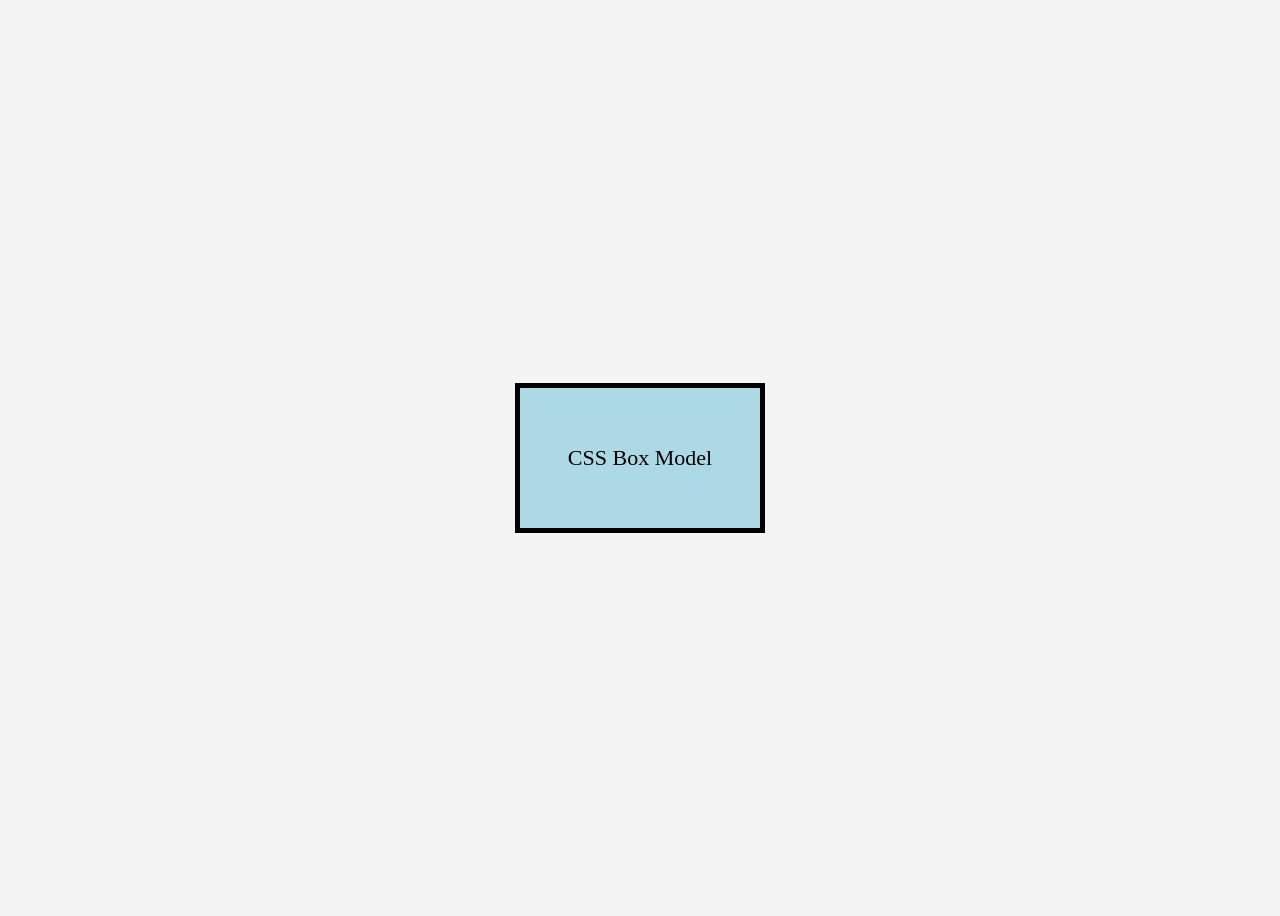
<file: Week-02/web-development-week-02/css-practice/09-box-model/index.html>
<!DOCTYPE html>
<html lang="en">
<head>
    <meta charset="UTF-8">
    <meta name="viewport" content="width=device-width, initial-scale=1.0">
    <title>CSS Box Model</title>
    <link rel="stylesheet" href="box-model.css">
</head>
<body>
<div class="box">
    CSS Box Model
</div>
</body>
</html>
</file>
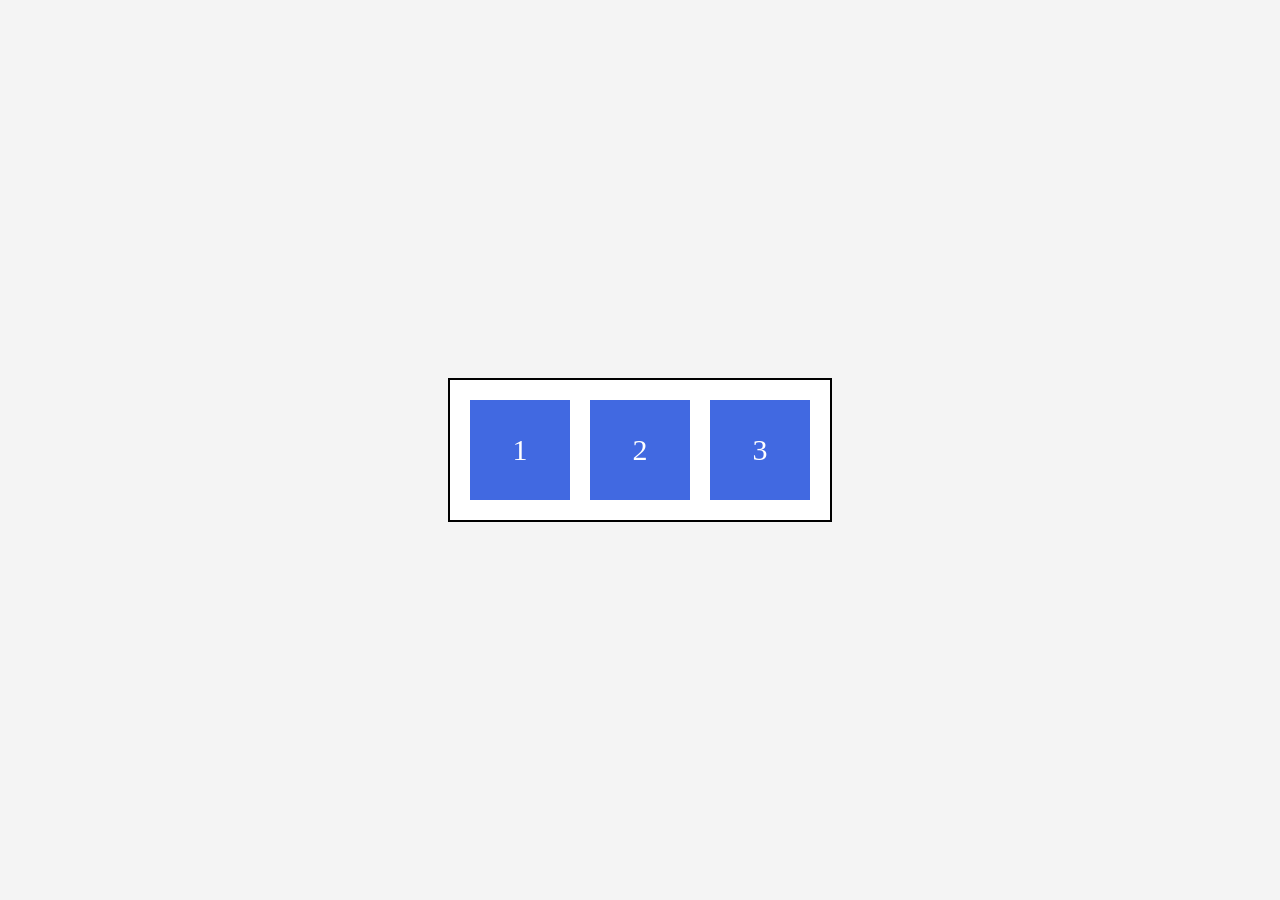
<file: Week-02/web-development-week-02/css-practice/10-flexbox/index.html>
<!DOCTYPE html>
<html lang="en">
<head>
    <meta charset="UTF-8">
    <meta name="viewport" content="width=device-width, initial-scale=1.0">
    <title>CSS Flexbox</title>
    <link rel="stylesheet" href="flexbox.css">
</head>
<body>
<div class="container">
    <div class="box">1</div>
    <div class="box">2</div>
    <div class="box">3</div>
</div>
</body>
</html>
</file>
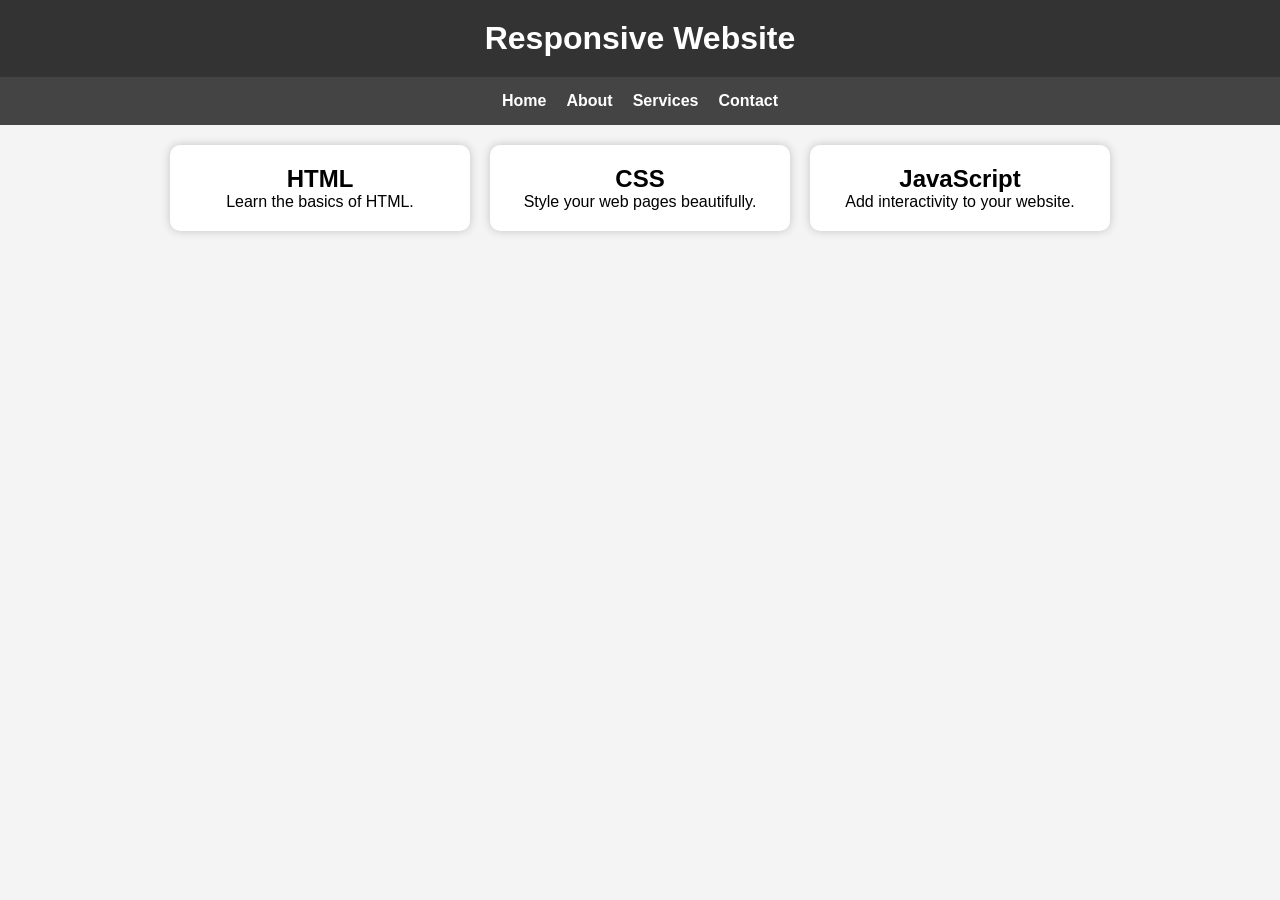
<file: Week-02/web-development-week-02/css-practice/12-responsive-design/index.html>
<!DOCTYPE html>
<html lang="en">
<head>
    <meta charset="UTF-8">
    <meta name="viewport" content="width=device-width, initial-scale=1.0">
    <title>Responsive Design</title>
    <link rel="stylesheet" href="style.css">
</head>
<body>
    <header>
        <h1>Responsive Website</h1>
    </header>
    <nav>
        <a href="#">Home</a>
        <a href="#">About</a>
        <a href="#">Services</a>
        <a href="#">Contact</a>
    </nav>
    <main class="container">
        <div class="card">
            <h2>HTML</h2>
            <p>Learn the basics of HTML.</p>
        </div>
        <div class="card">
            <h2>CSS</h2>
            <p>Style your web pages beautifully.</p>
        </div>
        <div class="card">
            <h2>JavaScript</h2>
            <p>Add interactivity to your website.</p>
        </div>
    </main>

</body>
</html>
</file>
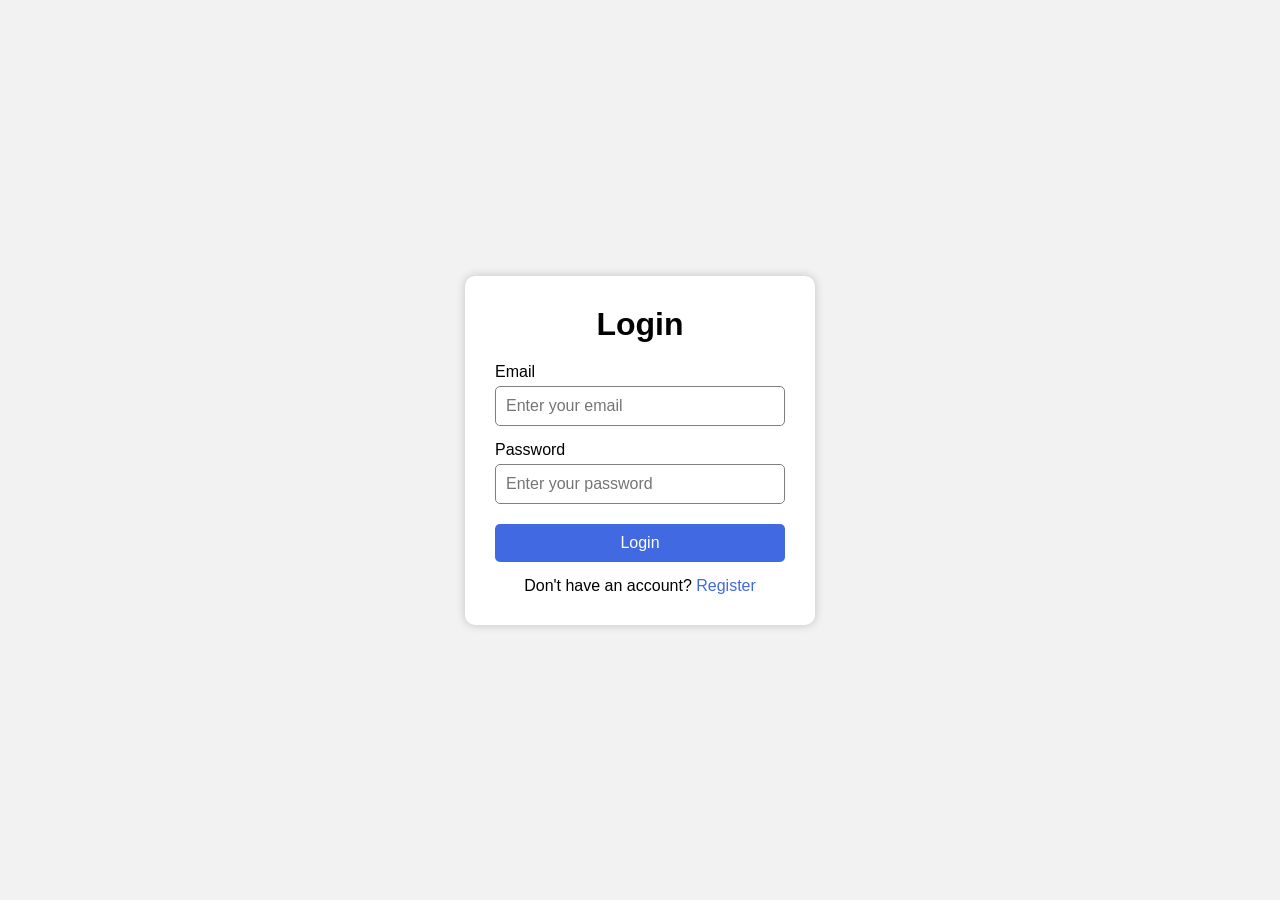
<file: Week-02/web-development-week-02/projects/login-page/index.html>
<!DOCTYPE html>
<html lang="en">
<head>
    <meta charset="UTF-8">
    <meta name="viewport" content="width=device-width, initial-scale=1.0">
    <title>Login Page</title>
    <link rel="stylesheet" href="style.css">
</head>
<body>
    <div class="login-box">
        <h1>Login</h1>
        <form>
            <label for="email">Email</label>
            <input
                type="email"
                id="email"
                placeholder="Enter your email"
                required>
            <label for="password">Password</label>
            <input
                type="password"
                id="password"
                placeholder="Enter your password"
                required>
            <button type="submit">Login</button>
        </form>
        <p>
            Don't have an account?
            <a href="#">Register</a>
        </p>
    </div>
</body>
</html>
</file>
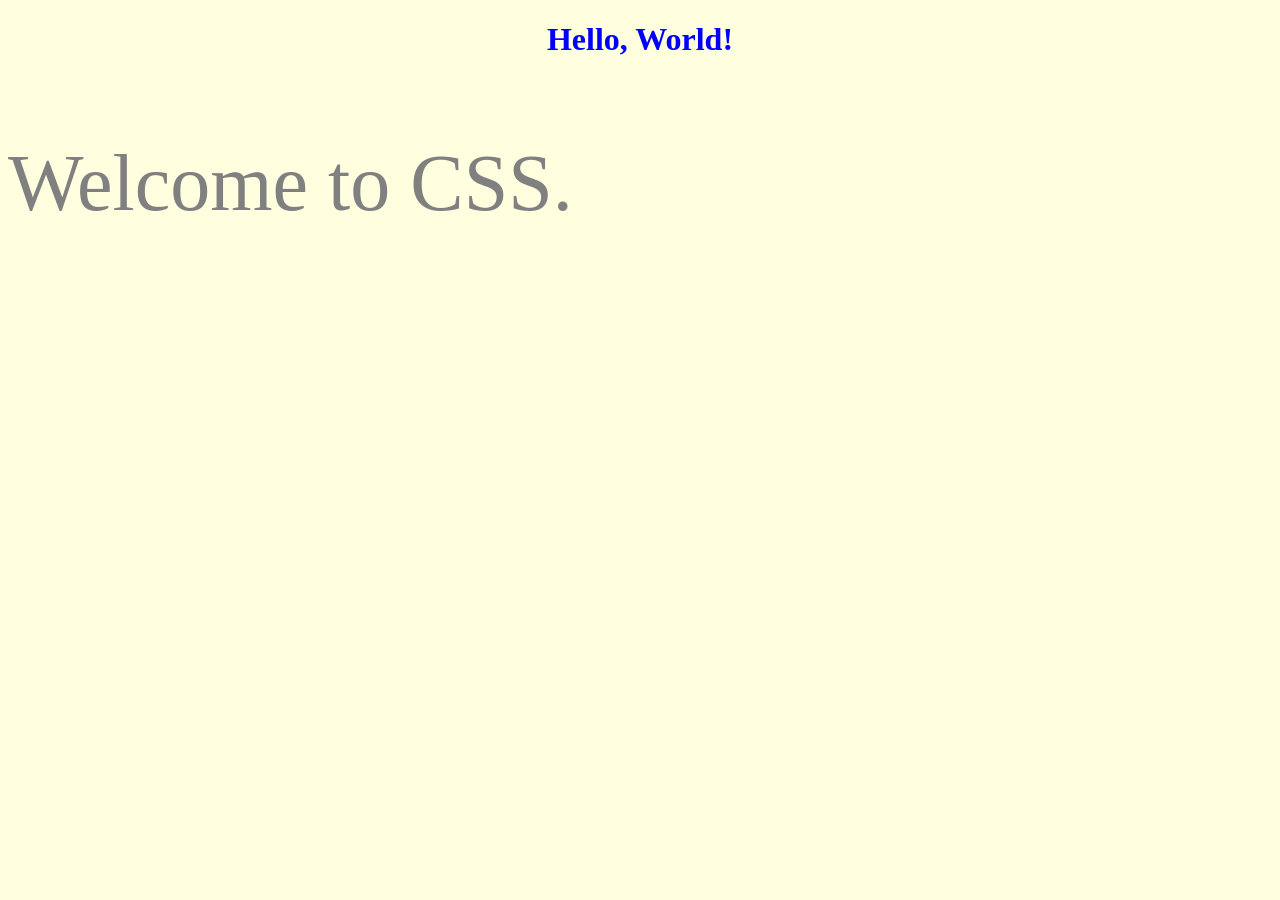
<file: Week-02/web-development-week-02/css-practice/02-ways-to-apply-css/external css/index.html>
<!--External CSS is the recommended approach because it keeps HTML and styling separate, 
making websites easier to maintain and allowing the same stylesheet to be reused across multiple pages.-->
<!DOCTYPE html>
<html>
<head>
    <title>External CSS Example</title>
    <link rel="stylesheet" href="style.css">
</head>
<body>
    <h1>Hello, World!</h1>
    <p>Welcome to CSS.</p>
</body>
</html>
</file>
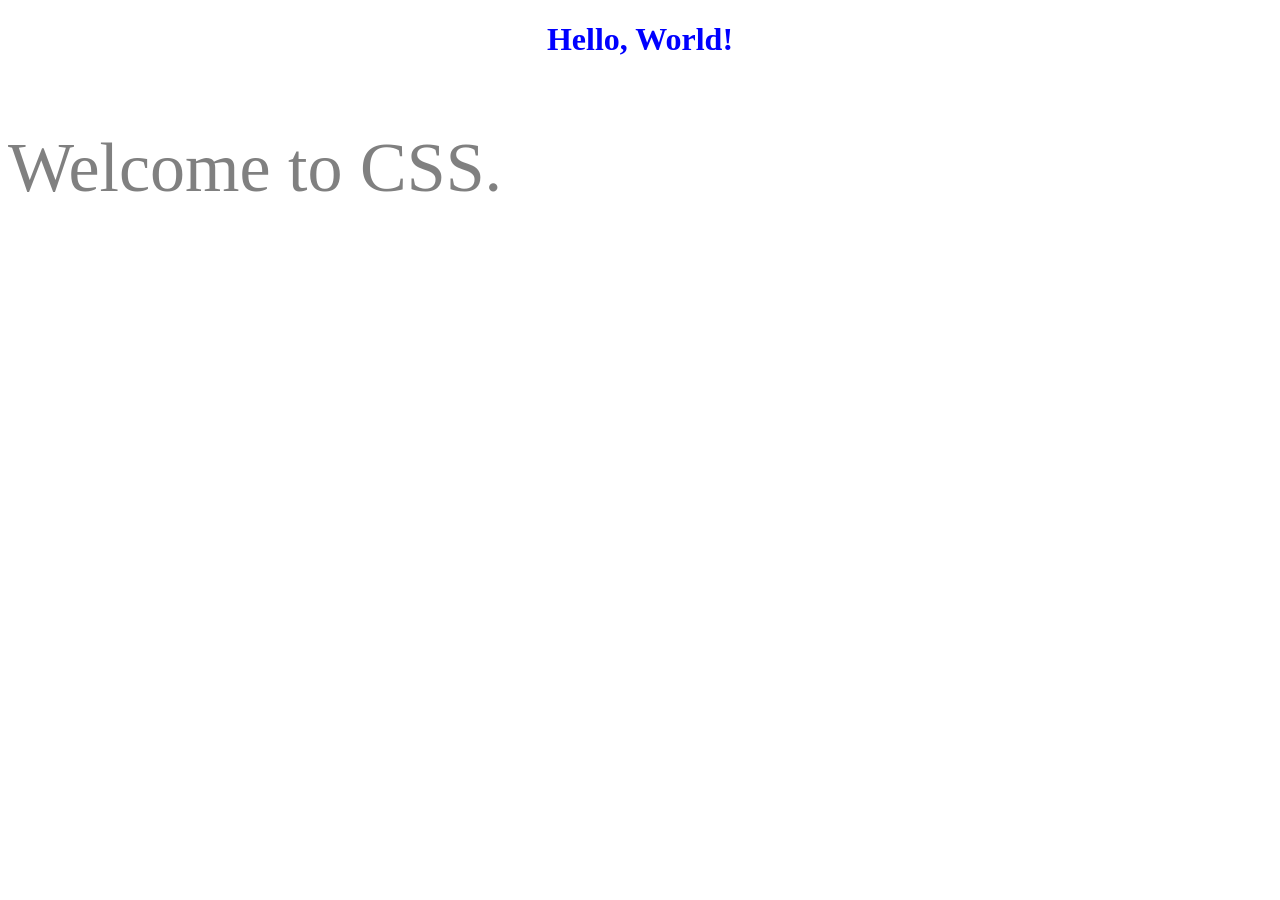
<file: Week-02/web-development-week-02/css-practice/02-ways-to-apply-css/inline css/index.html>
<!--Inline CSS is used when you want to style only one specific HTML element. 
It is written directly inside the style attribute of the HTML tag -->

<!--Inline CSS                                 //type
Inside the style attribute of an HTML tag
Styling a single element                      //where we use --> 

<!DOCTYPE html>
<html>
<head>
    <title>Inline CSS Example</title>
</head>
<body>

    <h1 style="color: blue; text-align: center;">
        Hello, World!
    </h1>

    <p style="color: gray; font-size: 70px;">
        Welcome to CSS.
    </p>

</body>
</html>
</file>
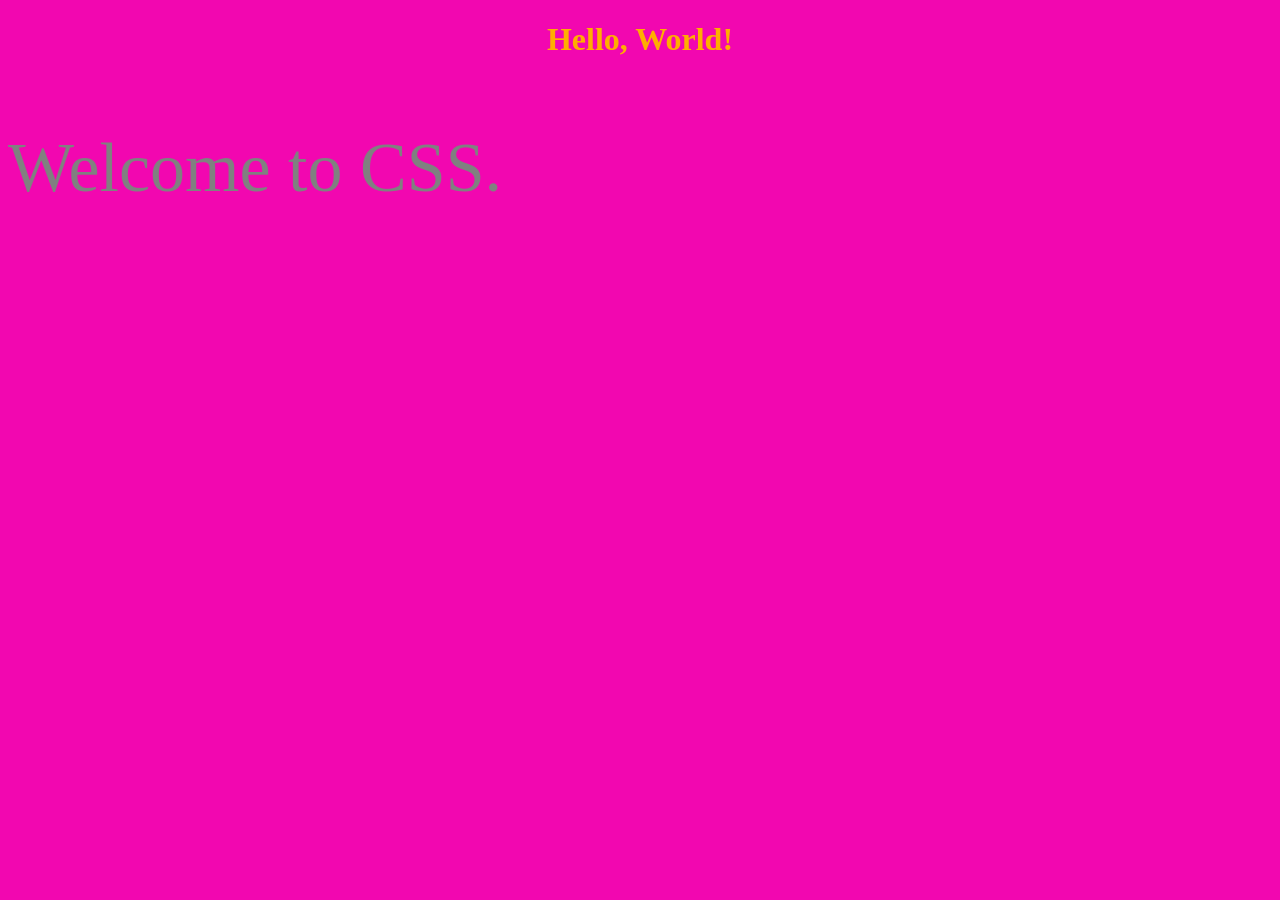
<file: Week-02/web-development-week-02/css-practice/02-ways-to-apply-css/internal css/index.html>
<!--Internal CSS is written inside the <style> tag in the <head> section of an HTML document.
It is used to style all matching elements on a single web page.-->
<!DOCTYPE html>
<html>
<head>
    <title>Internal CSS Example</title>
    <style>
        h1 {
            color: #ffae00;
            text-align: center;
        }
        p {
            color: gray;
            font-size: 70px;
        }
        body {
            background-color: hsl(317, 94%, 49%);
        }
    </style>
</head>
<body>
    <h1>Hello, World!</h1>
    <p>Welcome to CSS.</p>
</body>
</html>
</file>
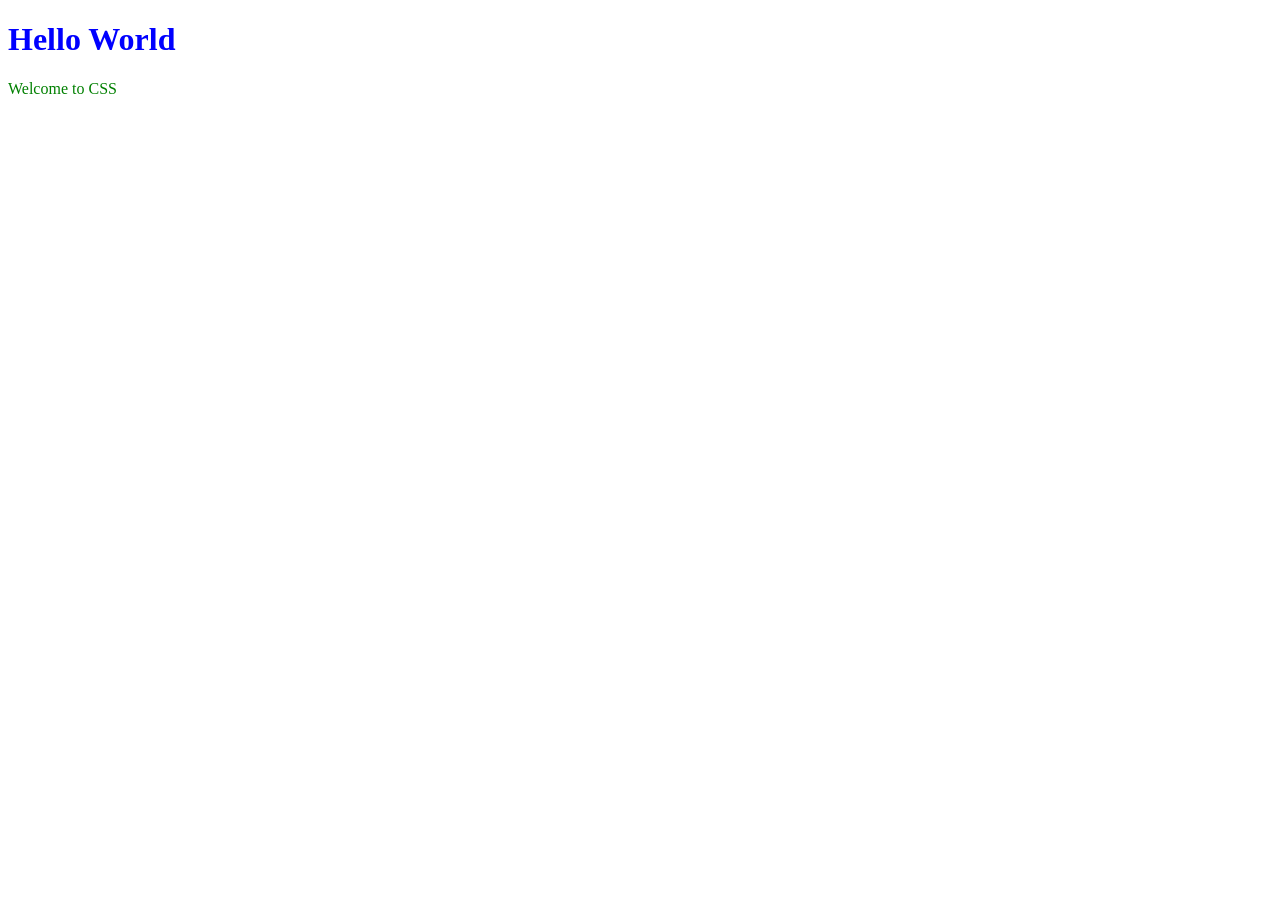
<file: Week-02/web-development-week-02/css-practice/03-selectors/01-element-selector/index.html>
<!--Selects all elements of a specific HTML tag.-->
<!DOCTYPE html>
<html>
<head>
<style>
h1 {
    color: blue;
}
p {
    color: green;
}
</style>
</head>
<body>
<h1>Hello World</h1>
<p>Welcome to CSS</p>
</body>
</html>
</file>
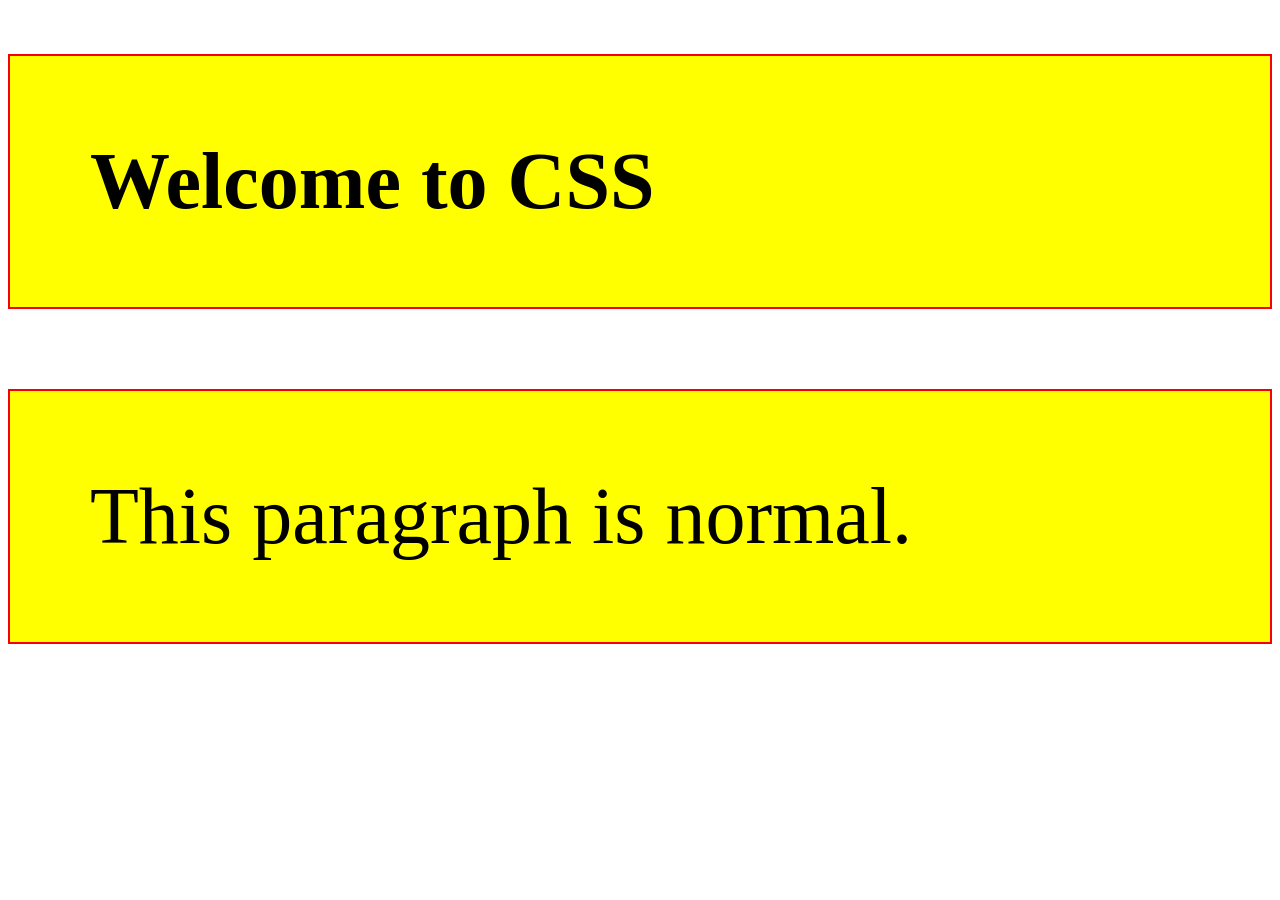
<file: Week-02/web-development-week-02/css-practice/03-selectors/02-id-selector/index.html>
<!--Selects one unique element using its id.-->
<!DOCTYPE html>
<html>
<head>
    <title>ID Selector Example</title>
    <link rel="stylesheet" href="style.css">
    <style>
        p{
            font-size:70px;
        }
    </style>
</head>
<body>

    <h1 id="hp">Welcome to CSS</h1>

    <p id="hp">This paragraph is normal.</p>

</body>
</html>
</file>
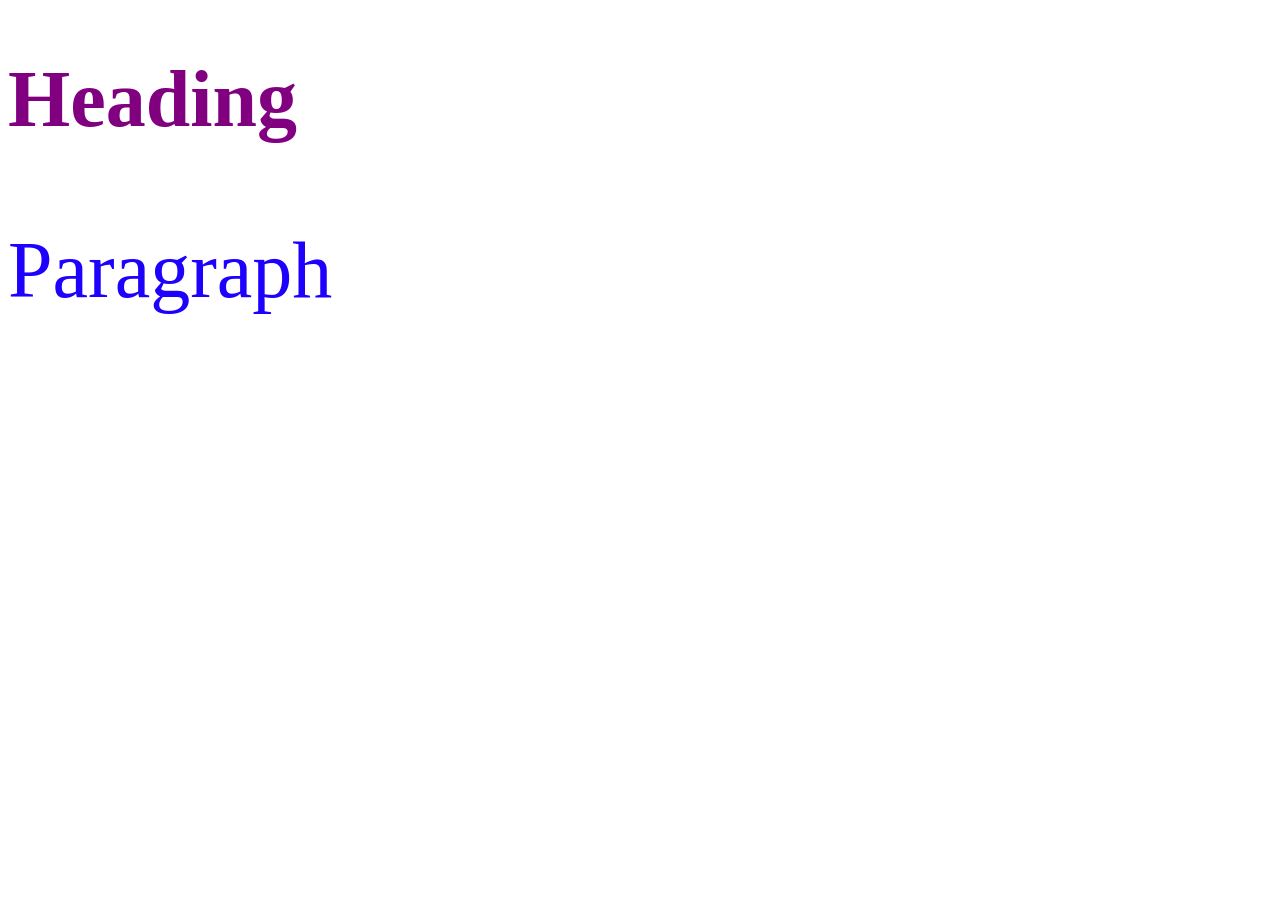
<file: Week-02/web-development-week-02/css-practice/03-selectors/03-class-selector/index.html>
<!--Selects all elements with the same class.-->
<!DOCTYPE html>
<html>
<head>
<style>
.text {
    color: purple;
    font-size:80px;
}
.para{
    color:#1e00ff;
    font-size:80px;
}
</style>
</head>
<body>
<h1 class="text">Heading</h1>
<p class="para">Paragraph</p>
</body>
</html>
</file>
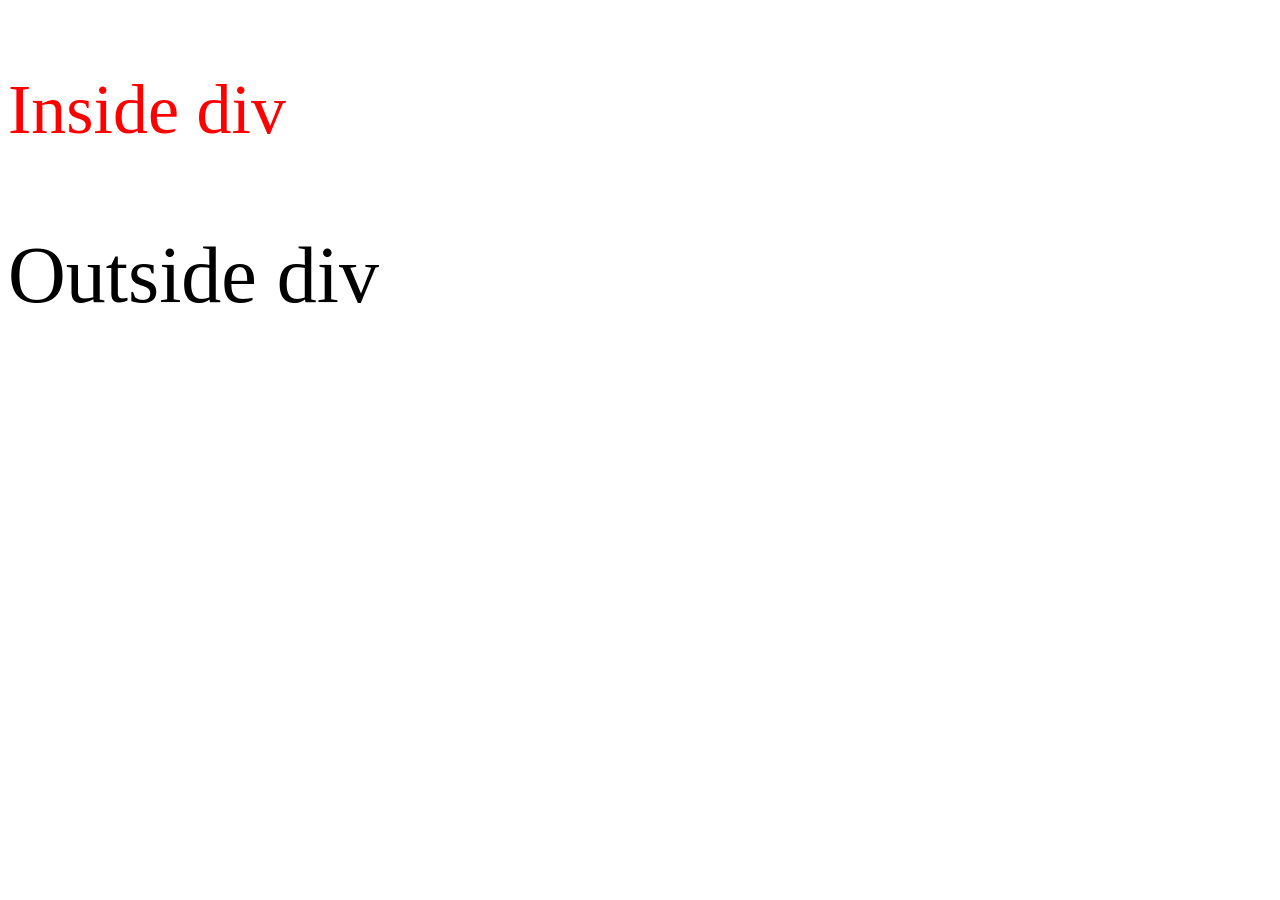
<file: Week-02/web-development-week-02/css-practice/03-selectors/06-descendant-selector/index.html>
<!--Selects elements inside another element.-->
<!DOCTYPE html>
<html>
<head>
<style>
div p {
    color: red;
    font-size: 70px
}
</style>
</head>
<body>
<div>
    <p>Inside div</p>
</div>
<p style="font-size: 80px;">Outside div</p>
</body>
</html>
</file>
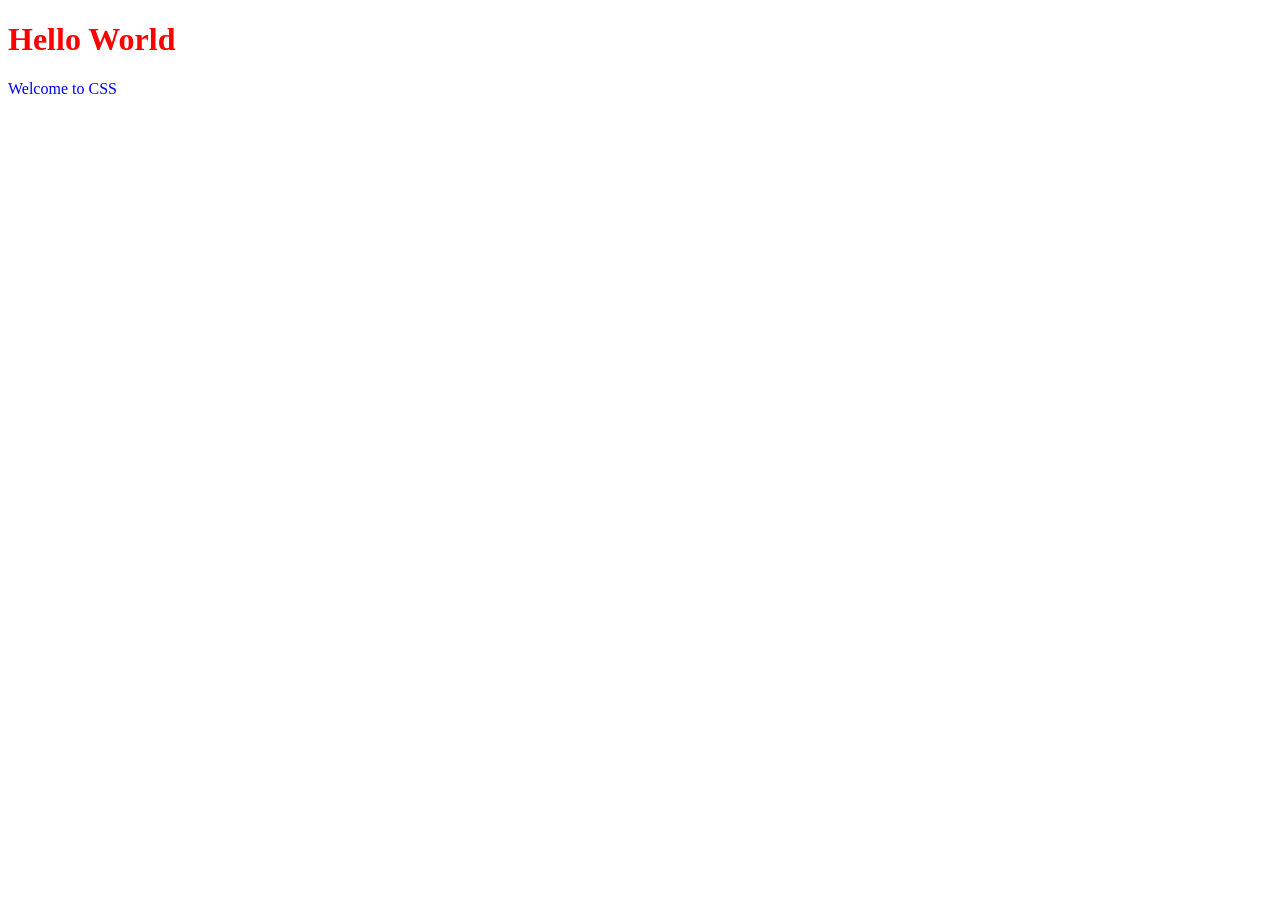
<file: Week-02/web-development-week-02/css-practice/04-colors/01-color-names/index.html>
<!--You can use predefined color names.-->
<!DOCTYPE html>
<html>
<head>
<style>
h1 {
    color:#ff0000;
}
p {
    color: blue;
}
</style>
</head>
<body>
<h1>Hello World</h1>
<p>Welcome to CSS</p>
</body>
</html>
</file>
<file: Week-02/web-development-week-02/css-practice/09-box-model/box-model.css>
/* Body */
body{
    display:flex;
    justify-content:center;
    align-items:center;
    height:100vh;
    background:#f4f4f4;
}

/* Box Model Example */
.box{
    width:200px;                 /* Content Width */
    height:100px;                /* Content Height */
    padding:20px;                /* Space inside border */
    border:5px solid rgb(0, 0, 0);       /* Border */
    margin:20px;                 /* Space outside border */
    background:lightblue;
    text-align:center;
    line-height:100px;
    font-size:22px;
}
</file>
<file: Week-02/web-development-week-02/css-practice/10-flexbox/flexbox.css>
/*Flexbox is a CSS layout model used to arrange items in a row or column.
It makes it easy to align, distribute, and space elements.
/* Body */
body{
    margin:0;
    height:100vh;
    display:flex;
    justify-content:center;
    align-items:center;
    background:#f4f4f4;
}
/* Flex Container */
.container{
    display:flex;
    gap:20px;
    padding:20px;
    background:white;
    border:2px solid black;
}
/* Flex Items */
.box{
    width:100px;
    height:100px;
    background:royalblue;
    color:white;
    font-size:30px;
    display:flex;
    justify-content:center;
    align-items:center;
}
</file>
<file: Week-02/web-development-week-02/css-practice/12-responsive-design/style.css>
/* Reset */
*{
    margin:0;
    padding:0;
    box-sizing:border-box;
}

body{
    font-family:Arial, sans-serif;
    background:#f4f4f4;
}

header{
    background:#333;
    color:white;
    text-align:center;
    padding:20px;
}

nav{
    display:flex;
    justify-content:center;
    gap:20px;
    background:#444;
    padding:15px;
}

nav a{
    color:white;
    text-decoration:none;
    font-weight:bold;
}

.container{
    display:flex;
    justify-content:center;
    gap:20px;
    padding:20px;
    flex-wrap:wrap;
}

.card{
    background:white;
    width:300px;
    padding:20px;
    border-radius:10px;
    text-align:center;
    box-shadow:0 0 10px rgba(0,0,0,0.2);
}

@media (max-width:768px){
    nav{
        flex-direction:column;
        align-items:center;
    }
    .container{
        flex-direction:column;
        align-items:center;
    }
    .card{
        width:80%;
    }
}

@media (max-width:480px){
    header{
        font-size:18px;
    }
    nav{
        gap:10px;
    }
    .card{
        width:95%;
    }
}
</file>
<file: Week-02/web-development-week-02/projects/login-page/style.css>
/* Reset */
*{
    margin:0;
    padding:0;
    box-sizing:border-box;
}

body{
    font-family:Arial, sans-serif;
    background:#f2f2f2;
    display:flex;
    justify-content:center;
    align-items:center;
    height:100vh;
}

.login-box{
    background:white;
    width:350px;
    padding:30px;
    border-radius:10px;
    box-shadow:0 0 10px rgba(0,0,0,0.2);
}

h1{
    text-align:center;
    margin-bottom:20px;
}

label{
    display:block;
    margin-top:15px;
    margin-bottom:5px;
}

input{
    width:100%;
    padding:10px;
    border:1px solid gray;
    border-radius:5px;
    font-size:16px;
}

button{
    width:100%;
    margin-top:20px;
    padding:10px;
    border:none;
    border-radius:5px;
    background:royalblue;
    color:white;
    font-size:16px;
    cursor:pointer;
}

button:hover{
    background:blue;
}

p{
    text-align:center;
    margin-top:15px;
}

a{
    text-decoration:none;
    color:royalblue;
}

@media (max-width:500px){
    .login-box{
        width:90%;
    }
}
</file>
<file: Week-02/web-development-week-02/css-practice/02-ways-to-apply-css/external css/style.css>
h1 {
    color: blue;
    text-align: center;
}
p {
    color: gray;
    font-size: 80px;
}
body {
    background-color: lightyellow;
}
</file>
<file: Week-02/web-development-week-02/css-practice/03-selectors/02-id-selector/style.css>
/* ID Selector */
#heading {
    color: blue;
    font-size: 40px;
    text-align: center;
    background-color: lightyellow;
    padding: 80px;
    border: 2px solid black;
}
#hp{
    font-size: 80px;
    text-align: left;
    background-color: hsl(60, 100%, 50%);
    padding: 80px;
    border: 2px solid #f70000;
}
</file>
